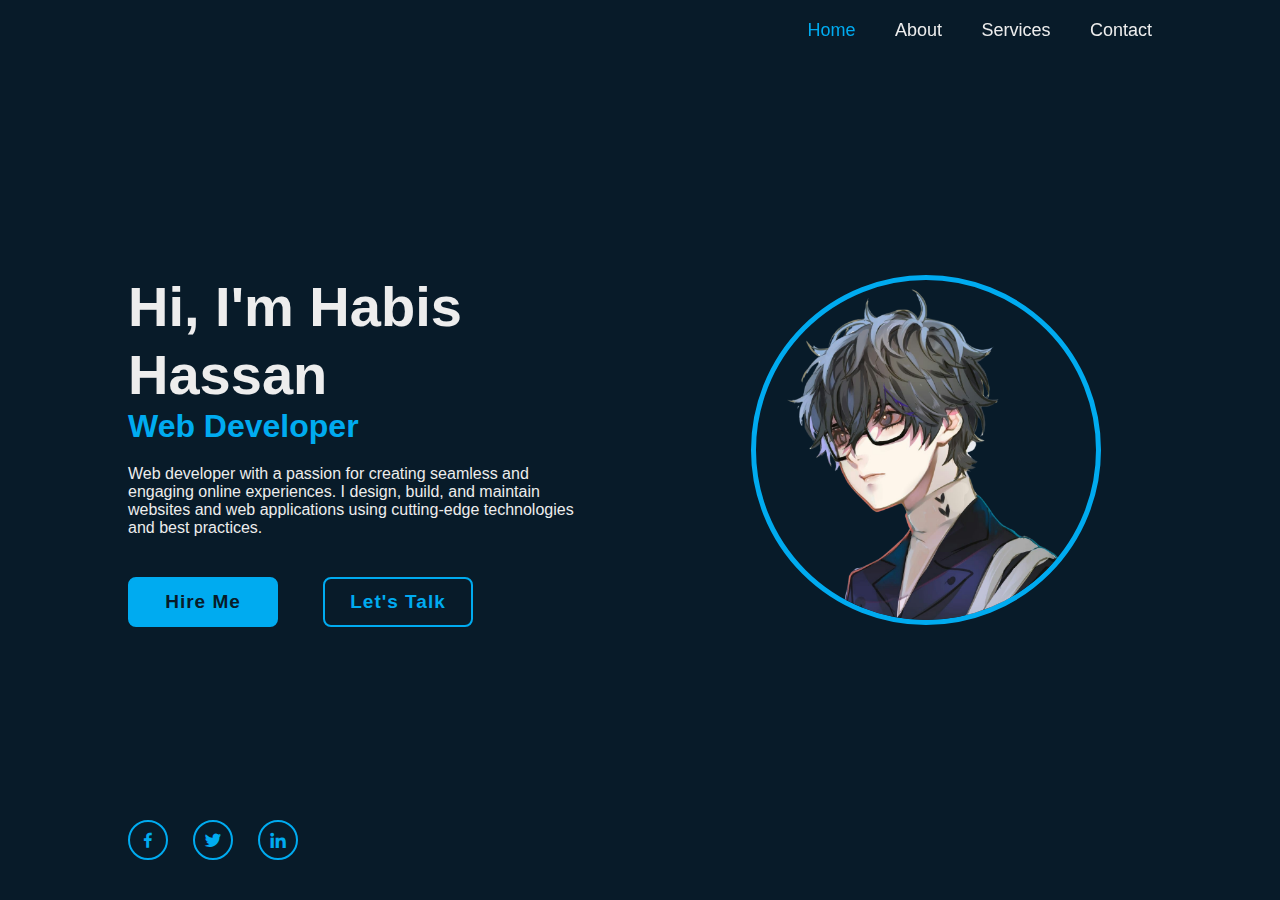
<file: Home/index.html>
<!DOCTYPE html>
<html lang="en">
<head>
    <meta charset="UTF-8">
    <meta http-equiv="X-UA-Compatible" content="IE=edge">
    <meta name="viewport" content="width=device-width,
    initial-scale=1.0">
    <title>Portfolio</title>
    <link rel="stylesheet" href="../css/styles.css">
    <link href='https://unpkg.com/boxicons@2.1.4/css/boxicons.min.css' rel='stylesheet'>
</head>
<body>
    
    <header class="header">
        <a href="#" class="logo"></a>
        <nav class="navbar">
            <a href="#" class="active">Home</a>
            <a href="../Pages/about.html">About</a>
            <a href="../Pages/services.html">Services</a>
            <a href="../Pages/contact.html">Contact</a>
        </nav>
    </header>

    <section class="home">
        <div class="home-content">
            <h1>Hi, I'm Habis Hassan </h1>
            <h3>Web Developer</h3>
            <p>Web developer with a passion for creating seamless and engaging online experiences. I design, build, and maintain websites and web applications using cutting-edge technologies and best practices.</p>
            <div class="btn-box">
                <a href="#">Hire Me</a>
                <a href="#">Let's Talk</a>
            </div>
        </div>
    
        <div class="home-social">
            <a href="#"><i class='bx bxl-facebook'></i></a>
            <a href="#"><i class='bx bxl-twitter'></i></a>
            <a href="#"><i class='bx bxl-linkedin'></i></a>
        </div>
    
        <div class="image-container">
            <img src="../images/Untitled design.png" alt="Profile Image">
        </div>
    </section>
    

    
</body>
</html>
</file>
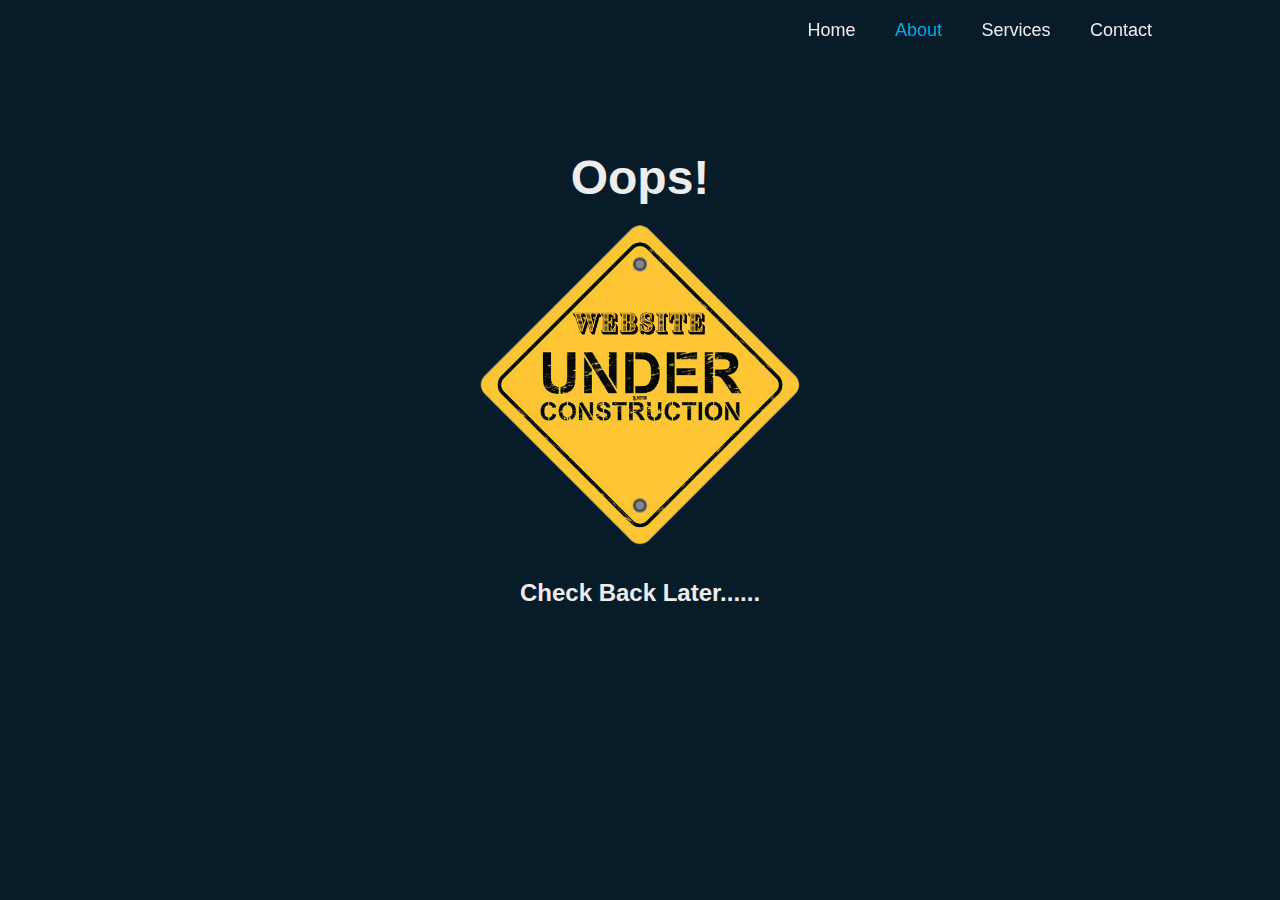
<file: Pages/about.html>
<!DOCTYPE html>
<html lang="en">
<head>
    <meta charset="UTF-8">
    <meta http-equiv="X-UA-Compatible" content="IE=edge">
    <meta name="viewport" content="width=device-width,
    initial-scale=1.0">
    <title>Portfolio</title>
    <link rel="stylesheet" href="../css/about.css">
    <link href='https://unpkg.com/boxicons@2.1.4/css/boxicons.min.css' rel='stylesheet'>
</head>
<body>
    
    <header class="header">
        <a href="#" class="logo"></a>
        <nav class="navbar">
            <a href="../Home/index.html">Home</a>
            <a href="../Pages/about.html"  class="active">About</a>
            <a href="../Pages/services.html">Services</a>
            <a href="../Pages/contact.html">Contact</a>
        </nav>
    </header>

    <section class="content">
        <div style="height: 50px;"></div>
        <h1>Oops!</h1>
        <img src="../images/under-construction.png" alt="Under Construction Image">
        <h2>Check Back Later......</h2>
    </section>

</body>
</html>
</file>
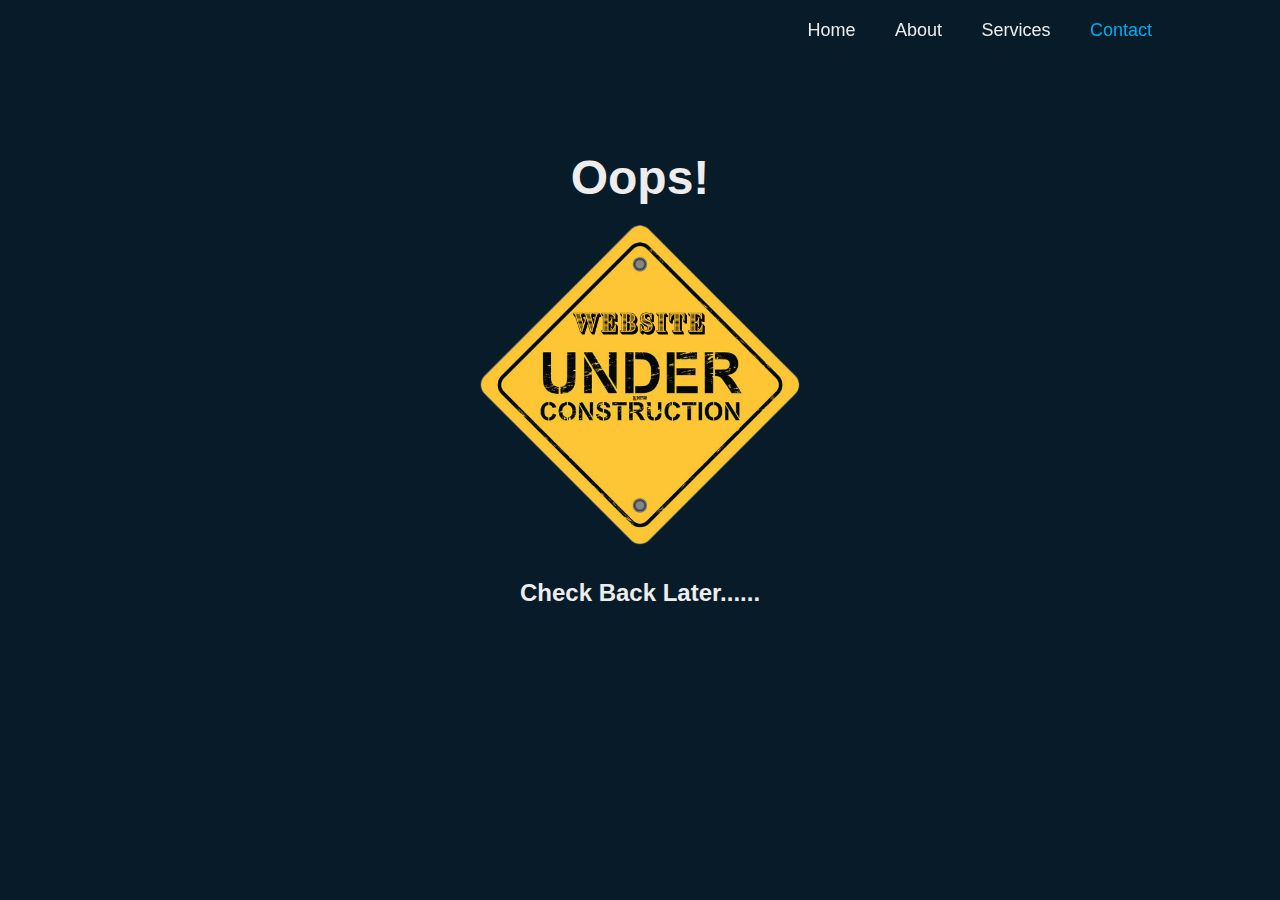
<file: Pages/contact.html>
<!DOCTYPE html>
<html lang="en">
<head>
    <meta charset="UTF-8">
    <meta http-equiv="X-UA-Compatible" content="IE=edge">
    <meta name="viewport" content="width=device-width,
    initial-scale=1.0">
    <title>Portfolio</title>
    <link rel="stylesheet" href="../css/contact.css">
    <link href='https://unpkg.com/boxicons@2.1.4/css/boxicons.min.css' rel='stylesheet'>
</head>
<body>
    
    <header class="header">
        <a href="#" class="logo"></a>
        <nav class="navbar">
            <a href="../Home/index.html">Home</a>
            <a href="../Pages/about.html">About</a>
            <a href="../Pages/services.html">Services</a>
            <a href="../Pages/contact.html" class="active">Contact</a>
        </nav>
    </header>

    <section class="content">
        <div style="height: 50px;"></div>
        <h1>Oops!</h1>
        <img src="../images/under-construction.png" alt="Under Construction Image">
        <h2>Check Back Later......</h2>
    </section>
</body>
</html>
</file>
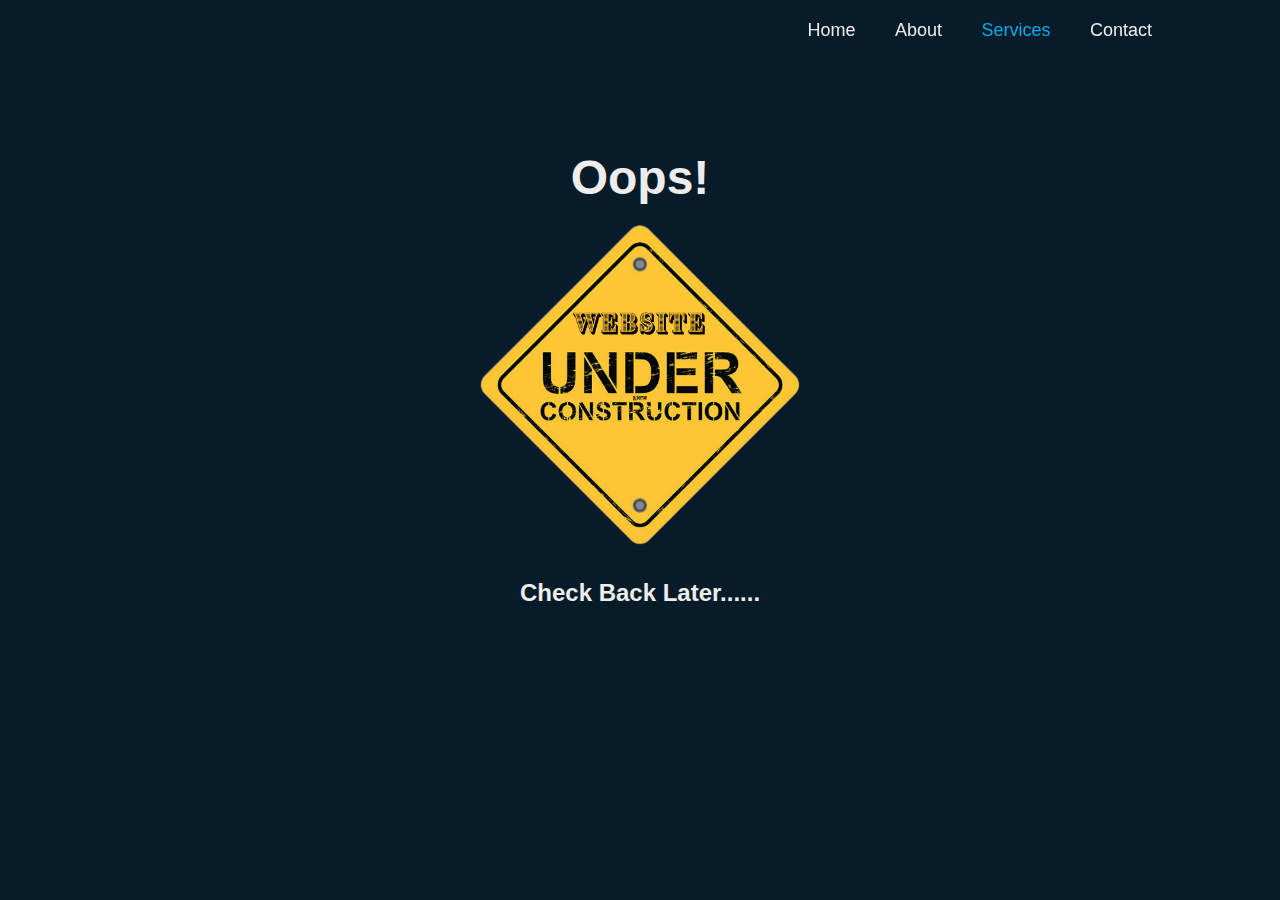
<file: Pages/services.html>
<!DOCTYPE html>
<html lang="en">
<head>
    <meta charset="UTF-8">
    <meta http-equiv="X-UA-Compatible" content="IE=edge">
    <meta name="viewport" content="width=device-width,
    initial-scale=1.0">
    <title>Portfolio</title>
    <link rel="stylesheet" href="../css/services.css">
    <link href='https://unpkg.com/boxicons@2.1.4/css/boxicons.min.css' rel='stylesheet'>
</head>
<body>
    
    <header class="header">
        <a href="#" class="logo"></a>
        <nav class="navbar">
            <a href="../Home/index.html">Home</a>
            <a href="../Pages/about.html">About</a>
            <a href="../Pages/services.html" class="active">Services</a>
            <a href="../Pages/contact.html" >Contact</a>
        </nav>
    </header>

    <section class="content">
        <div style="height: 50px;"></div>
        <h1>Oops!</h1>
        <img src="../images/under-construction.png" alt="Under Construction Image">
        <h2>Check Back Later......</h2>
    </section>
</body>
</html>
</file>
<file: css/styles.css>
*{
    margin: 0;
    padding: 0;
    box-sizing: border-box;
    font-family: 'Poppins', sans-serif;
}

body{
    background: #081b29;
    color: #ededed;
}

.header{
    position: fixed;
    top: 0;
    left: 0;
    width: 100%;
    padding: 20px 10%;
    background: transparent;
    display: flex;
    justify-content: space-between;
    align-items: center;
    z-index: 100;
}

.logo{
    font-size: 25px;
    color: #ededed;
    text-decoration: none;
    font-weight: 600;
}

.navbar a{
    font-size: 18px;
    color: #ededed;
    text-decoration: none;
    font-weight: 500;
    margin-left: 35px;
    transition: .3s;
}

.navbar a:hover,
.navbar a.active{
    color: #00abf0;
}

.home {
    height: 100vh;
    display: flex;
    align-items: center;
    justify-content: space-between; 
    padding: 0 10%;
}

.home-content {
    max-width: 600px;
    flex: 1; 
}

.home-content h1{
    font-size: 56px;
    font-weight: 700;
    line-height: 1.2;
}

.home-content h3{
    font-size: 32px;
    font-weight: 700;
    color: #00abf0;
}

.home-content p{
    font-size: 16px;
    margin: 20px 0 40px;
}

.home-content .btn-box{
    display: flex;
    justify-content: space-between;
    width: 345px;
    height: 50px;
}

.btn-box a{
    position: relative;
    display: inline-flex;
    justify-content: center;
    align-items: center;
    width: 150px;
    height: 100%;
    background: #00abf0;
    border: 2px solid #00abf0;
    border-radius: 8px;
    font-size: 19px;
    color: #081b29;
    text-decoration: none;
    font-weight: 600;
    letter-spacing: 1px;
    z-index: 1;
    overflow: hidden;
    transition: .5s;
}

.btn-box a:hover{
    color: #00abf0;
}

.btn-box a:nth-child(2){
    background: transparent;
    color: #00abf0;
}

.btn-box a:nth-child(2):hover{
    color: #081b29;
}

.btn-box a:nth-child(2)::before{
    background: #00abf0;
}

.btn-box a::before{
    content: '';
    position: absolute;
    top: 0;
    left: 0;
    width: 0%;
    height: 100%;
    background: #081b29;
    z-index: -1;
    transition: .5s;
}

.btn-box a:hover::before{
    width: 100%;
}

.home-social{
    position: absolute;
    bottom: 40px;
    width: 170px;
    display: flex;
    justify-content: space-between;
}

.home-social a{
    display: inline-flex;
    justify-content: center;
    align-items: center;
    width: 40px;
    height: 40px;
    background: transparent;
    border: 2px solid #00abf0;
    border-radius: 50%;
    font-size: 20px;
    color: #00abf0;
    text-decoration: none;

}

.image-container {
    flex: 1;
    display: flex;
    justify-content: center;
    margin-left: 120px; 
}

.image-container img {
    width: 350px;
    height: 350px;
    border-radius: 50%;
    border: 5px solid #00abf0;
    object-fit: cover;
}
</file>
<file: css/about.css>
*{
    margin: 0;
    padding: 0;
    box-sizing: border-box;
    font-family: 'Poppins', sans-serif;
}

body{
    background: #081b29;
    color: #ededed;
}

.header{
    position: fixed;
    top: 0;
    left: 0;
    width: 100%;
    padding: 20px 10%;
    background: transparent;
    display: flex;
    justify-content: space-between;
    align-items: center;
    z-index: 100;
}

.logo{
    font-size: 25px;
    color: #ededed;
    text-decoration: none;
    font-weight: 600;
}

.navbar a{
    font-size: 18px;
    color: #ededed;
    text-decoration: none;
    font-weight: 500;
    margin-left: 35px;
    transition: .3s;
}

.navbar a:hover,
.navbar a.active{
    color: #00abf0;
}

.content {
    text-align: center;
    margin-top: 50px;
}

.content h1 {
    font-size: 48px;
    margin-top: 50px;
    margin-bottom: 20px;
}

.content img {
    max-width: 25%;
    height: auto;
}

.content h2{
    margin-top: 30px;
}
</file>
<file: css/contact.css>
*{
    margin: 0;
    padding: 0;
    box-sizing: border-box;
    font-family: 'Poppins', sans-serif;
}

body{
    background: #081b29;
    color: #ededed;
}

.header{
    position: fixed;
    top: 0;
    left: 0;
    width: 100%;
    padding: 20px 10%;
    background: transparent;
    display: flex;
    justify-content: space-between;
    align-items: center;
    z-index: 100;
}

.logo{
    font-size: 25px;
    color: #ededed;
    text-decoration: none;
    font-weight: 600;
}

.navbar a{
    font-size: 18px;
    color: #ededed;
    text-decoration: none;
    font-weight: 500;
    margin-left: 35px;
    transition: .3s;
}

.navbar a:hover,
.navbar a.active{
    color: #00abf0;
}

.content {
    text-align: center;
    margin-top: 50px;
}

.content h1 {
    font-size: 48px;
    margin-top: 50px;
    margin-bottom: 20px;
}

.content img {
    max-width: 25%;
    height: auto;
}

.content h2{
    margin-top: 30px;
}
</file>
<file: css/services.css>
*{
    margin: 0;
    padding: 0;
    box-sizing: border-box;
    font-family: 'Poppins', sans-serif;
}

body{
    background: #081b29;
    color: #ededed;
}

.header{
    position: fixed;
    top: 0;
    left: 0;
    width: 100%;
    padding: 20px 10%;
    background: transparent;
    display: flex;
    justify-content: space-between;
    align-items: center;
    z-index: 100;
}

.logo{
    font-size: 25px;
    color: #ededed;
    text-decoration: none;
    font-weight: 600;
}

.navbar a{
    font-size: 18px;
    color: #ededed;
    text-decoration: none;
    font-weight: 500;
    margin-left: 35px;
    transition: .3s;
}

.navbar a:hover,
.navbar a.active{
    color: #00abf0;
}

.content {
    text-align: center;
    margin-top: 50px;
}

.content h1 {
    font-size: 48px;
    margin-top: 50px;
    margin-bottom: 20px;
}

.content img {
    max-width: 25%;
    height: auto;
}

.content h2{
    margin-top: 30px;
}
</file>
